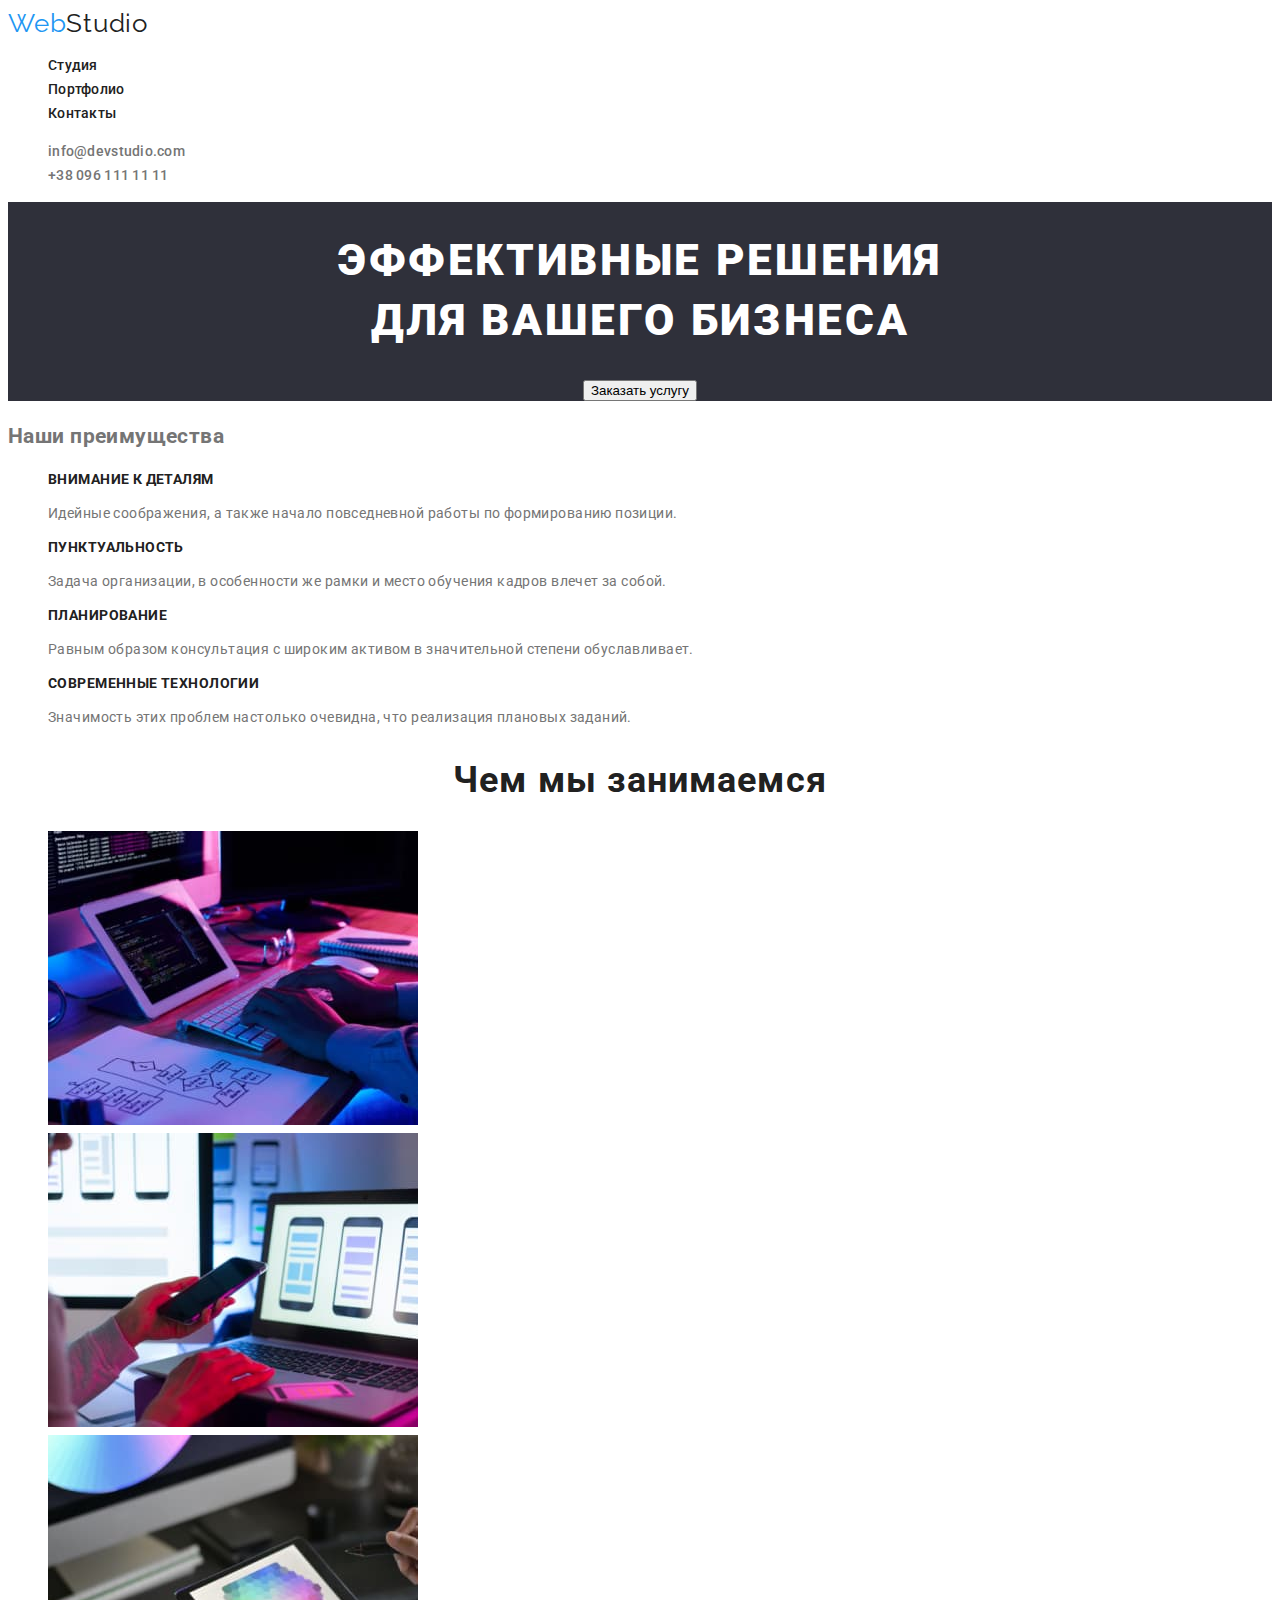
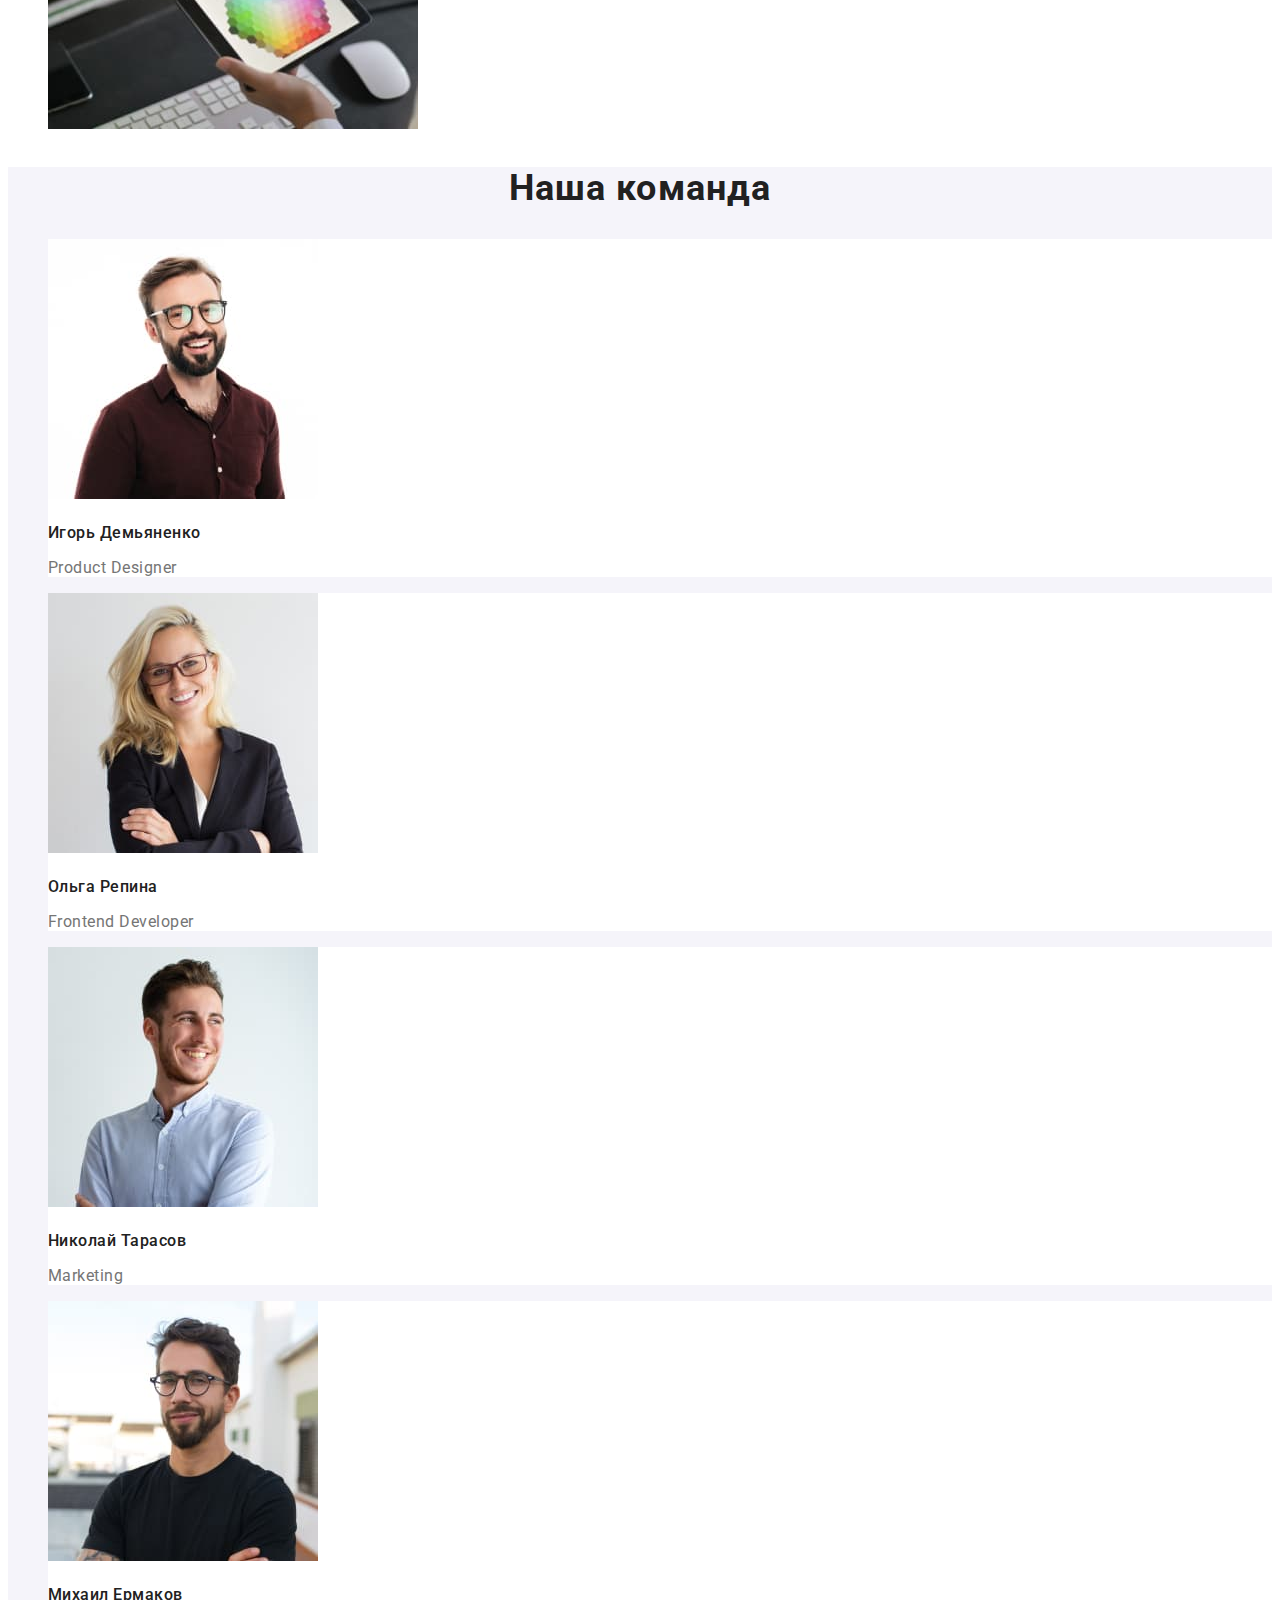
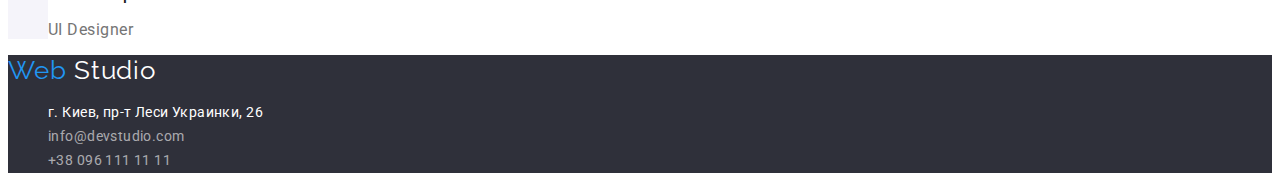
<file: index.html>
<!DOCTYPE html>
<html lang="ru">
<head>
    <meta charset="UTF-8">
    <meta http-equiv="X-UA-Compatible" content="IE=edge">
    <meta name="viewport" content="width=device-width, initial-scale=1.0">
    <title>WebStudio</title>
    <link rel="preconnect" href="https://fonts.googleapis.com" />
    <link rel="preconnect" href="https://fonts.gstatic.com" crossorigin />
    <link href="https://fonts.googleapis.com/css2?family=Raleway:wght@700&family=Roboto:wght@400;500;700;900&display=swap"
        rel="stylesheet" />
    <link rel="stylesheet" href="./css/styles.css">
</head>
<body>
    <!-- header section -->
    <header>
        <nav>
            <a class="logo" href="./index.html"><span class="accent-logo">Web</span>Studio</a>
            <ul class="navigation">
                <li><a class="nav-item" href="./index.html">Студия</a></li>
                <li><a class="nav-item" href="./portfolio.html">Портфолио</a></li>
                <li><a class="nav-item" href="">Контакты</a></li>
            </ul>
        </nav>
        <ul class="contacts">
            <li><a class="contacts-items" href="mailto:info@devstudio.com">info@devstudio.com</a></li>
            <li><a class="contacts-items" href="tel:+380961111111">+38 096 111 11 11</a></li>
        </ul>
    </header>
    <!-- main section -->
    <main>
        <!-- button section -->
        <section class="hero">
            <h1 class="main-heading">Эффективные решения <br/> для вашего бизнеса</h1>
            <button type="button" class="buton">Заказать услугу</button>
        </section>
        <!-- peculiarities -->
        <section>
            <h2 class="hidden">Наши преимущества</h2>
            <ul class="list">
                <li>
                    <h3 class="peculiarities-heading">Внимание к деталям</h3>
                    <p>Идейные соображения, а также начало повседневной работы по формированию позиции.</p>
                </li>
                <li>
                    <h3 class="peculiarities-heading">Пунктуальность</h3>
                    <p>Задача организации, в особенности же рамки и место обучения кадров влечет за собой.</p>
                </li>
                <li>
                    <h3 class="peculiarities-heading">Планирование</h3>
                    <p>Равным образом консультация с широким активом в значительной степени обуславливает.</p>
                </li>
                <li>
                    <h3 class="peculiarities-heading">Современные технологии</h3>
                    <p>Значимость этих проблем настолько очевидна, что реализация плановых заданий.</p>
                </li>
            </ul>

        </section>
        <!-- what are we doing -->
        <section>
            <h2 class="seconady-heading">Чем мы занимаемся</h2>
            <ul class="list">
                <li>
                    <img src="./images/img1.jpg"
                        alt="Фото набор html кодов"
                        width="370"
                        height="294"
                    />
                </li>
                <li>
                    <img src="./images/img2.jpg" 
                        alt="фото адаптации сайта"
                        width="370"
                        height="294"
                    />
                </li>
                <li>
                    <img src="./images/img3.jpg"
                        alt="фото выбора цвета"
                        width="370" 
                        height="294" 
                    />
                </li>
            </ul>
        </section>
        <!-- teem section -->
        <section class="teem-section">
            <h2 class="seconady-heading">Наша команда</h2>
            <ul class="list">
                <li class="list-item">
                    <img src="./images/igor_demyanenko.jpg"
                        alt="Игорь Демьяненко"
                        width="270"
                        height="260"
                    />
                    <h3 class="name">Игорь Демьяненко</h3>
                    <p class="proffesion">Product Designer</p>
                </li>
                <li class="list-item">
                    <img src="./images/olga_repina.jpg"
                        alt="Ольга Репина"
                        width="270"
                        height="260"
                    />
                    <h3 class="name">Ольга Репина</h3>
                    <p class="proffesion" lang="en">Frontend Developer</p>
                </li>
                <li class="list-item">
                    <img src="./images/nikolay_tarasov.jpg"
                        alt="Николай Тарасов"
                        width="270"
                        height="260"
                    />
                    <h3 class="name">Николай Тарасов</h3>
                    <p class="proffesion" lang="en">Marketing</p>
                </li>
                <li class="list-item">
                    <img src="./images/mikhail_ermakov.jpg"
                        alt="Михаил Ермаков"
                        width="270" 
                        height="260"
                    />
                    <h3 class="name">Михаил Ермаков</h3>
                    <p class="proffesion" lang="en">UI Designer</p>
                </li>
            </ul>              
        </section>
    </main>
    <footer class="footer">
        <a class="logo" href="./index.html"><span class="accent-logo">Web</span>
            <span class="white-logo">Studio</span></a>
        <address>
            <ul class="list">
                <li><a class="address" href="https://goo.gl/maps/oT1dce25CPHanEmV9"
                    target="blank"
                    rel="noopener noreferrer nofollow">г. Киев, пр-т Леси Украинки, 26
                    </a>
                </li>
                <li>
                    <a class="contacts-footer" href="mailto:info@devstudio.com">info@devstudio.com</a>
                </li>
                <li>
                    <a class="contacts-footer" href="tel:+380961111111">+38 096 111 11 11</a>
                </li>
            </ul>
        </address>
    </footer>                
</body>
</html>
</file>
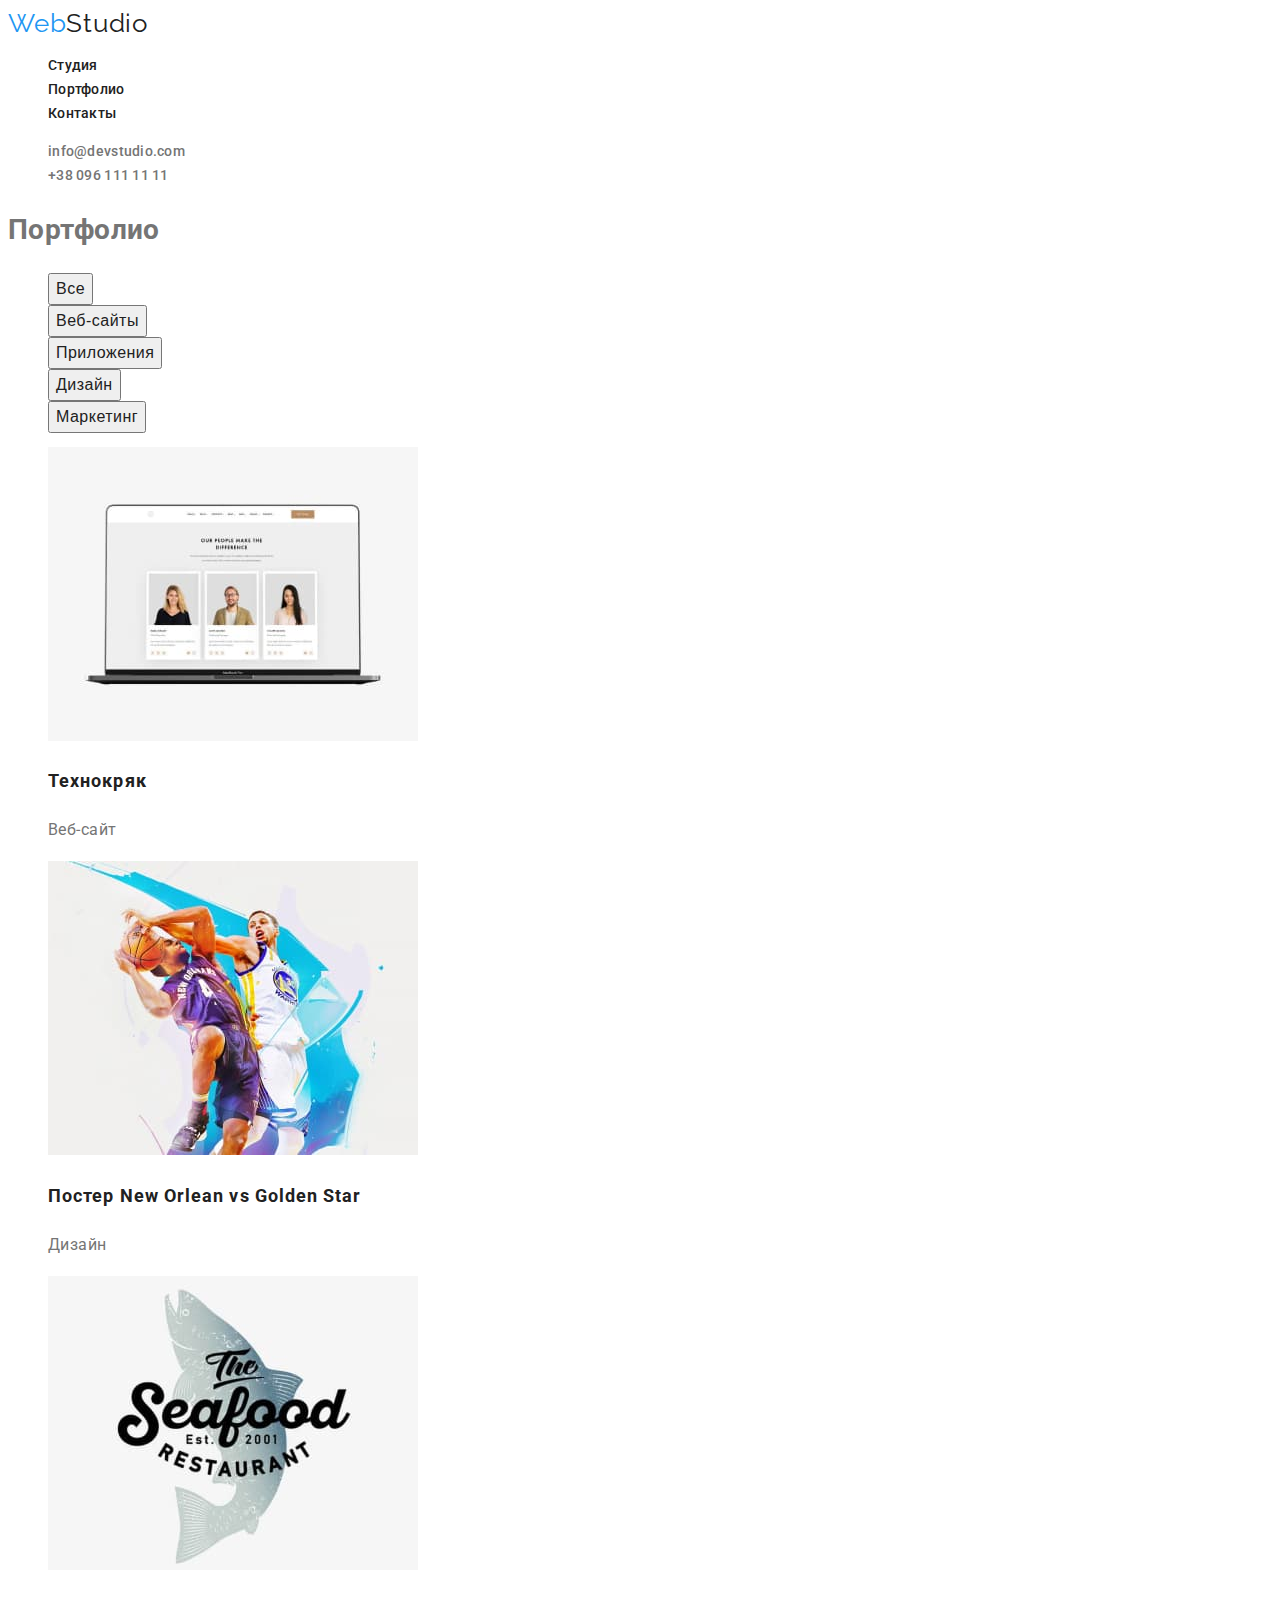
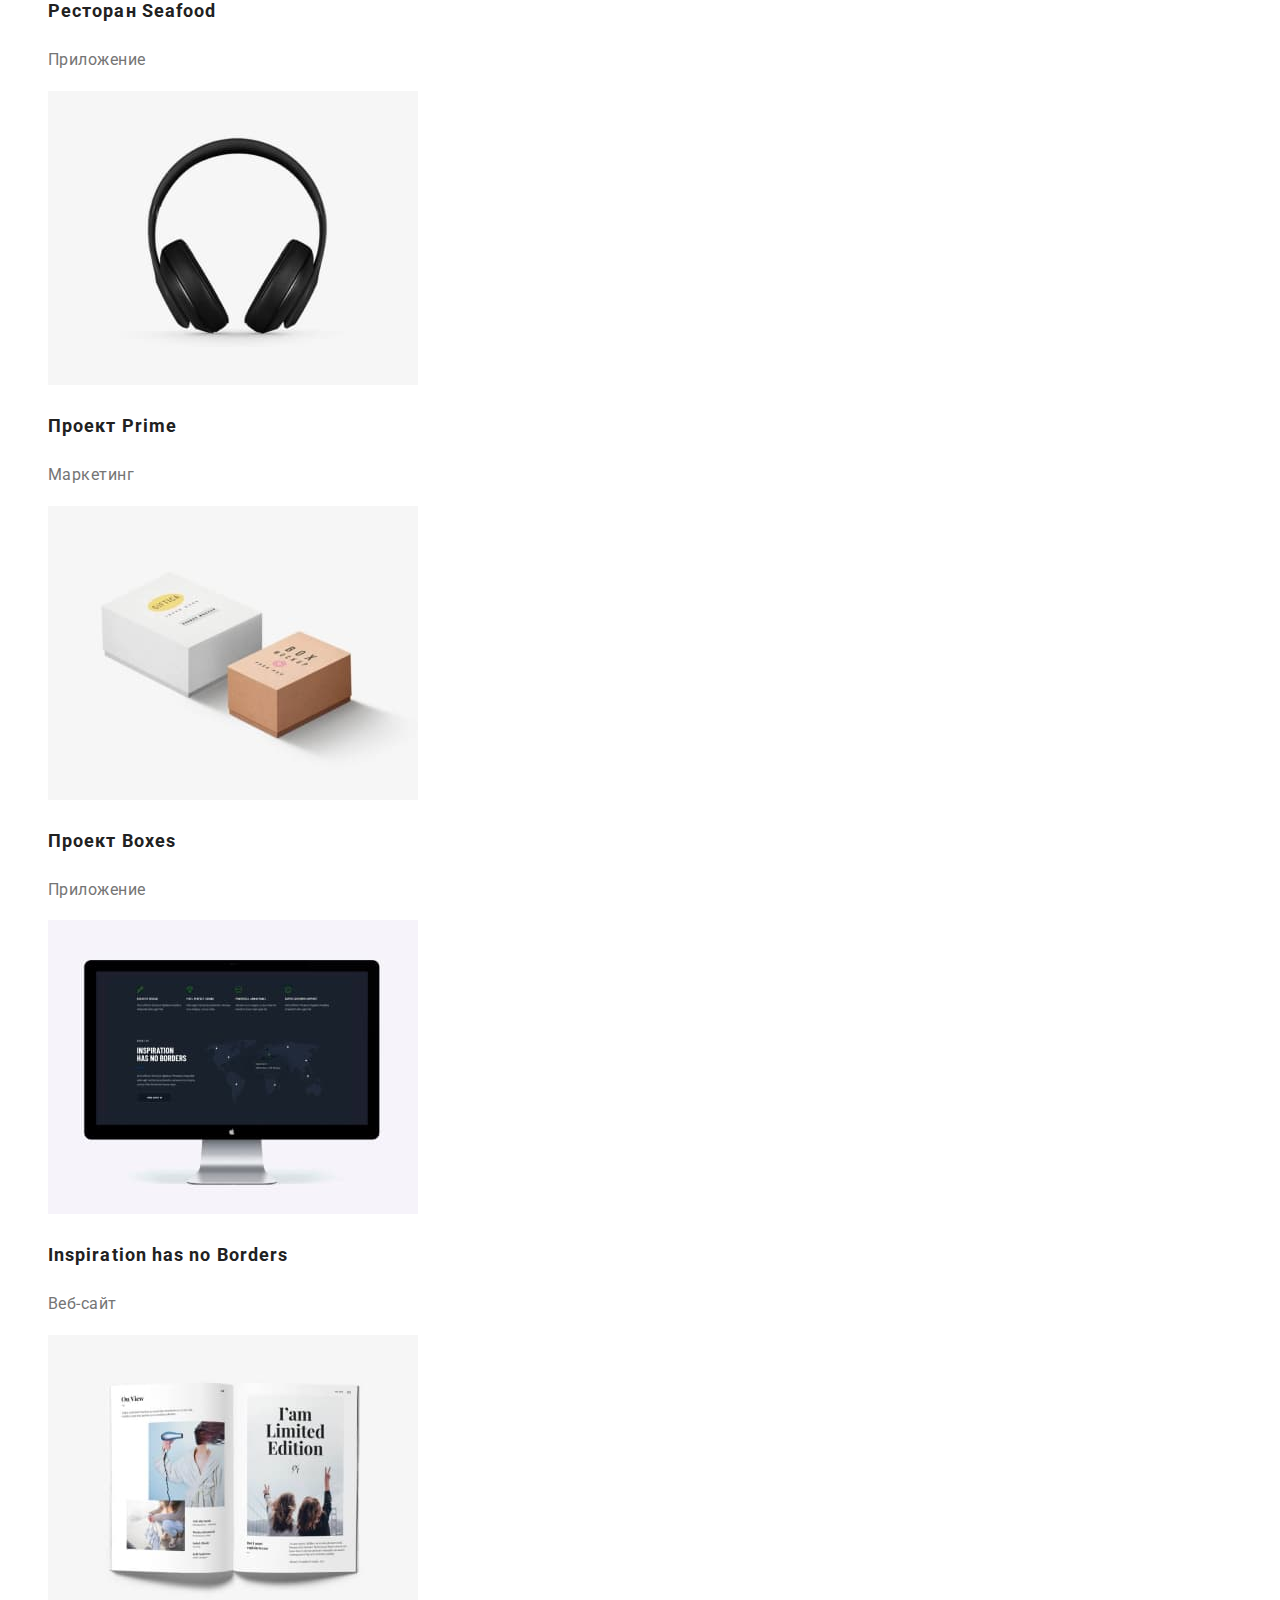
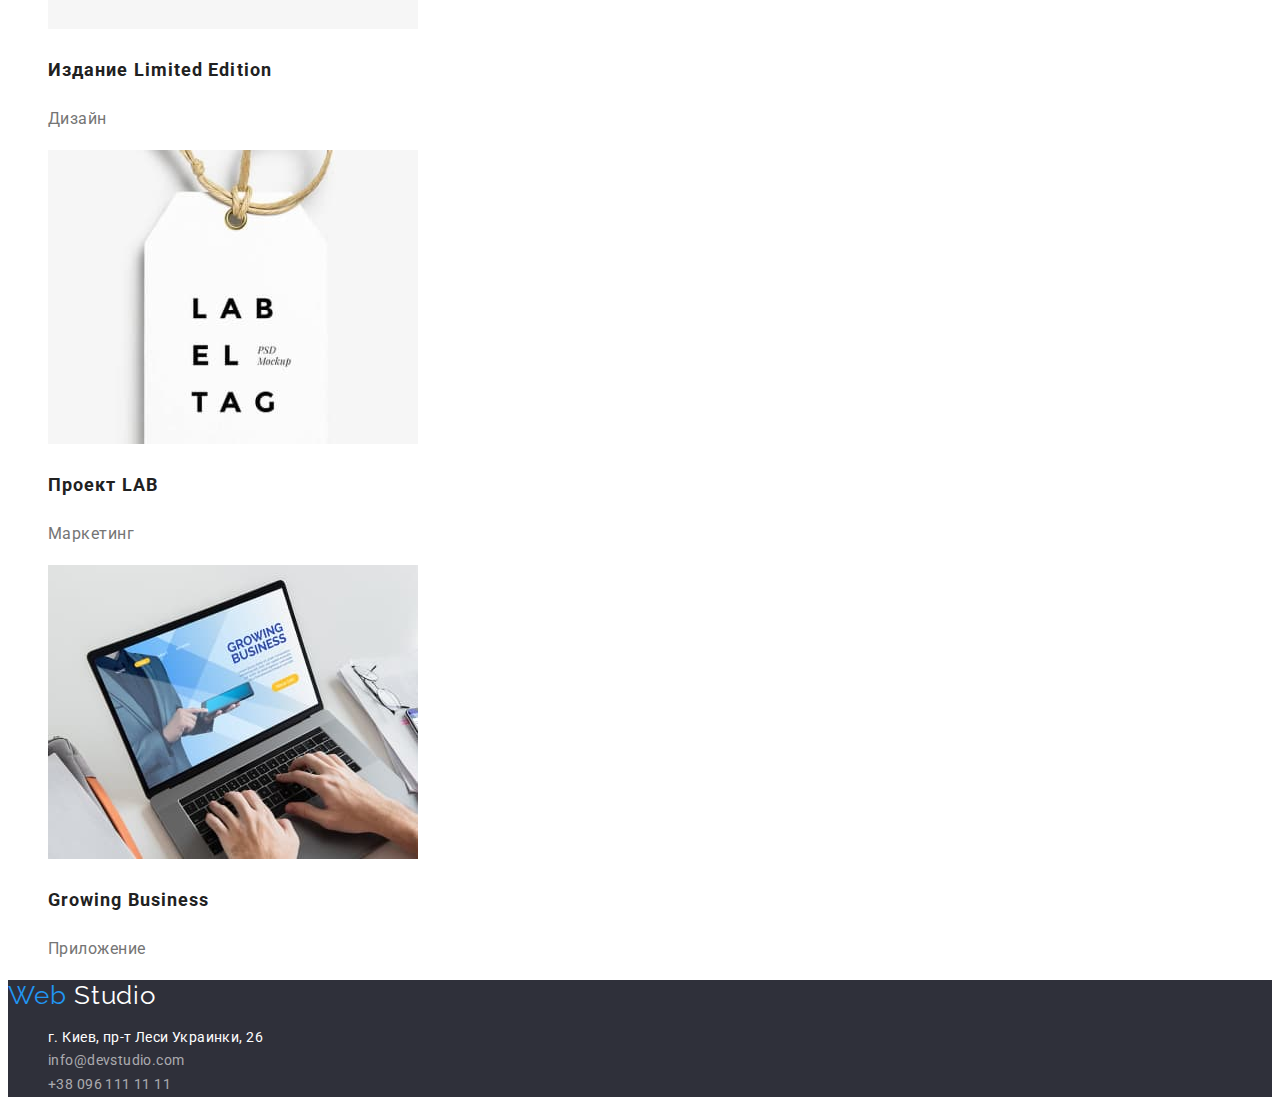
<file: portfolio.html>
<!DOCTYPE html>
<html lang="ru">
<head>
    <meta charset="UTF-8">
    <meta http-equiv="X-UA-Compatible" content="IE=edge">
    <meta name="viewport" content="width=device-width, initial-scale=1.0">
    <title>WebStudio</title>
    <link rel="preconnect" href="https://fonts.googleapis.com" />
    <link rel="preconnect" href="https://fonts.gstatic.com" crossorigin />
    <link href="https://fonts.googleapis.com/css2?family=Raleway:wght@700&family=Roboto:wght@400;500;700;900&display=swap"
        rel="stylesheet" />
    <link rel="stylesheet" href="./css/styles.css">
</head>
<body>
<!-- header section -->
<header>
    <nav>
        <a class="logo" href="./index.html"><span
                class="accent-logo">Web</span>Studio</a>
        <ul class="navigation">
            <li><a class="nav-item" href="./index.html">Студия</a></li>
            <li><a class="nav-item" href="./portfolio.html">Портфолио</a></li>
            <li><a class="nav-item" href="">Контакты</a></li>
        </ul>
    </nav>
    <ul class="contacts">
        <li><a class="contacts-items" href="mailto:info@devstudio.com">info@devstudio.com</a></li>
        <li><a class="contacts-items" href="tel:+380961111111">+38 096 111 11 11</a></li>
    </ul>
</header>
<!-- main section -->
<main>
    <section>
        <h1>Портфолио</h1>
        <ul class="list">
            <li><button type="button" class="filter-buttons">Все</button></li>
            <li><button type="button" class="filter-buttons">Веб-сайты</button></li>
            <li><button type="button" class="filter-buttons">Приложения</button></li>
            <li><button type="button" class="filter-buttons">Дизайн</button></li>
            <li><button type="button" class="filter-buttons">Маркетинг</button></li>
        </ul>

        <ul class="list">
            <li class="card">
                <a class="card-link" href=""><img src="./images/tehno.jpg" alt="нутбук с карточками" width="370" />
                    <h2 class="card-name">Технокряк</h2>
                    <p class="card-type">Веб-сайт</p>
                </a>
            </li>
            <li class="card">
                <a class="card-link" href=""><img src="./images/poster.jpg" alt="баскетболисты" width="370" />
                    <h2 class="card-name">Постер New Orlean vs Golden Star</h2>
                    <p class="card-type">Дизайн</p>
                </a>
            </li>
            <li class="card">
                <a class="card-link" href=""><img src="./images/restoran.jpg" alt="логотип ресторана" width="370" />
                    <h2 class="card-name">Ресторан Seafood</h2>
                    <p class="card-type">Приложение</p>
                </a>
            </li>
            <li class="card">
                <a class="card-link" href=""><img src="./images/prime.jpg" alt="наушники" width="370" />
                    <h2 class="card-name">Проект Prime</h2>
                    <p class="card-type">Маркетинг</p>
                </a>
            </li>
            <li class="card">
                <a class="card-link" href=""><img src="./images/boxes.jpg" alt="коробки" width="370" />
                    <h2 class="card-name">Проект Boxes</h2>
                    <p class="card-type">Приложение</p>
                </a>
            </li>
            <li class="card">
                <a class="card-link" href=""><img src="./images/inspiration.jpg" alt="монитор с надписью вдохновение не имеет границ" width="370" />
                    <h2 class="card-name">Inspiration has no Borders</h2>
                    <p class="card-type">Веб-сайт</p>
                </a>
            </li>
            <li class="card">
                <a class="card-link" href=""><img src="./images/limited_edition.jpg" alt="Издание Limited Edition" width="370" />
                    <h2 class="card-name">Издание Limited Edition</h2>
                    <p class="card-type">Дизайн</p>
                </a>
            </li>
            <li class="card">
                <a class="card-link" href=""><img src="./images/lab.jpg" alt="емблема продукта" width="370" />
                    <h2 class="card-name">Проект LAB</h2>
                    <p class="card-type">Маркетинг</p>
                </a>
            </li>
            <li class="card">
                <a class="card-link" href=""><img src="./images/laptop.jpg" alt="ноутбук" width="370" />
                    <h2 class="card-name">Growing Business</h2>
                    <p class="card-type">Приложение</p>
                </a>
            </li>
        </ul>
    </section>
</main>

<!-- footer section -->

<footer class="footer">
    <a class="logo" href="./index.html"><span class="accent-logo">Web</span>
        <span class="white-logo">Studio</span></a>
    <address>
        <ul class="list">
            <li><a class="address" href="https://goo.gl/maps/oT1dce25CPHanEmV9" target="blank"
                    rel="noopener noreferrer nofollow">г. Киев, пр-т Леси Украинки, 26
                </a>
            </li>
            <li>
                <a class="contacts-footer" href="mailto:info@devstudio.com">info@devstudio.com</a>
            </li>
            <li>
                <a class="contacts-footer" href="tel:+380961111111">+38 096 111 11 11</a>
            </li>
        </ul>
    </address>
</footer>
                                                                                                                                                                                                                                                                                                                                                                                                                                                                                                        
    
</body>
</html>
</file>
<file: css/styles.css>
/* главный цвет текста #212121 */
/* вторичный цвет текста #757575 */
/* акцент  #2196F3 */
/* фон #FFFFFF */
/* цвет текста и кнопок #FFFFFF */
/* фон футера #2F303A */
/* вторичный фон секций #F5F4FA */
/* цвет ссылок в футере rgba(255, 255, 255, 0.6) */

:root {
  --primary-text-color: #757575;
  --secondary-text-color: #212121;
  --accent: #2196f3;
  --background-color: #ffffff;
  --button-text-color: #ffffff;
  --footer-background-color: #2f303a;
  --secondary-background-color: #f5f4fa;
  --footer-links-color: rgba(255, 255, 255, 0.6);
  --adress-text-color: #ffffff;
  --contacts-footer-color: rgba(255, 255, 255, 0.6);
}

body {
  font-family: 'Roboto', sans-serif;
  font-size: 14px;
  line-height: 1.71;

  letter-spacing: 0.03em;
  color: var(--primary-text-color);
}

/* header - section */
.logo {
  font-family: Raleway;
  font-size: 26px;
  line-height: 1.2;

  letter-spacing: 0.03em;
  color: var(--secondary-text-color);
  text-decoration: none;
}

.accent-logo {
  color: var(--accent);
}

.navigation {
  list-style: none;
}

.nav-item {
  font-weight: 500;
  font-size: 14px;
  line-height: 1.14;
  letter-spacing: 0.02em;

  color: var(--secondary-text-color);
  text-decoration: none;
}

.nav-item:hover,
.nav-item:focus {
  color: var(--accent);
}

.contacts {
  list-style: none;
}
.contacts-items {
  font-weight: 500;
  font-size: 14px;
  line-height: 1.14;
  letter-spacing: 0.02em;
  color: var(--primary-text-color);
  text-decoration: none;
}

.contacts-items:hover,
.contacts-items:focus {
  color: var(--accent);
}

/* hero - section */
.hero {
  background-color: var(--footer-background-color);
  display: flex;
  flex-direction: column;
  align-items: center;
  justify-content: center;
}

.main-heading {
  font-weight: 900;
  font-size: 44px;
  line-height: 1.36;
  text-align: center;
  letter-spacing: 0.06em;
  text-transform: uppercase;

  color: var(--button-text-color);
}

.button {
  font-weight: bold;
  font-size: 16px;
  line-height: 1.87;

  display: flex;
  align-items: center;
  text-align: center;
  letter-spacing: 0.06em;

  color: var(--button-text-color);
  background-color: var(--accent);
}

/* peculiarities */
.hidden {
}

.list {
  list-style: none;
}

.peculiarities-heading {
  font-weight: 700;
  font-size: 14px;
  line-height: 1.14;
  letter-spacing: 0.03em;
  text-transform: uppercase;

  color: var(--secondary-text-color);
}

/* What are we doing */

.seconady-heading {
  font-weight: bold;
  font-size: 36px;
  line-height: 42px;
  text-align: center;
  letter-spacing: 0.03em;

  color: var(--secondary-text-color);
}

/* teem section */
.teem-section {
  background-color: var(--secondary-background-color);
}

.list-item {
  background-color: var(--background-color);
}
.name {
  font-weight: 500;
  font-size: 16px;
  line-height: 1.19;
  letter-spacing: 0.03em;

  color: var(--secondary-text-color);
}

.proffesion {
  font-weight: 400;
  font-size: 16px;
  line-height: 1.19;
  letter-spacing: 0.03em;

  color: var(--primary-text-color);
}

/* footer */

.footer {
  background-color: var(--footer-background-color);
}

.white-logo {
  color: var(--button-text-color);
}

.address {
  font-weight: normal;
  font-size: 14px;
  line-height: 1.71;
  letter-spacing: 0.03em;

  color: var(--adress-text-color);
  text-decoration: none;
  font-style: normal;
}

.contacts-footer {
  font-weight: normal;
  font-size: 14px;
  line-height: 1.71;
  letter-spacing: 0.03em;

  color: var(--contacts-footer-color);
  text-decoration: none;
  font-style: normal;
}

/* portfolio */

.filter-buttons {
  font-weight: 500;
  font-size: 16px;
  line-height: 1.62;
  text-align: center;
  letter-spacing: 0.03em;

  color: var(--secondary-text-color);
  cursor: pointer;
}

.filter-buttons:hover,
.filter-buttons:focus {
  color: var(--button-text-color);
  background-color: var(--accent);
}

.card {
  background-color: var(--background-color);
}

.card-link {
  text-decoration: none;
}

.card-name {
  font-weight: 700;
  font-size: 18px;
  line-height: 2;
  letter-spacing: 0.06em;

  color: var(--secondary-text-color);
}

.card-type {
  font-weight: 400;
  font-size: 16px;
  line-height: 1.87;
  letter-spacing: 0.03em;

  color: var(--primary-text-color);
}
</file>
